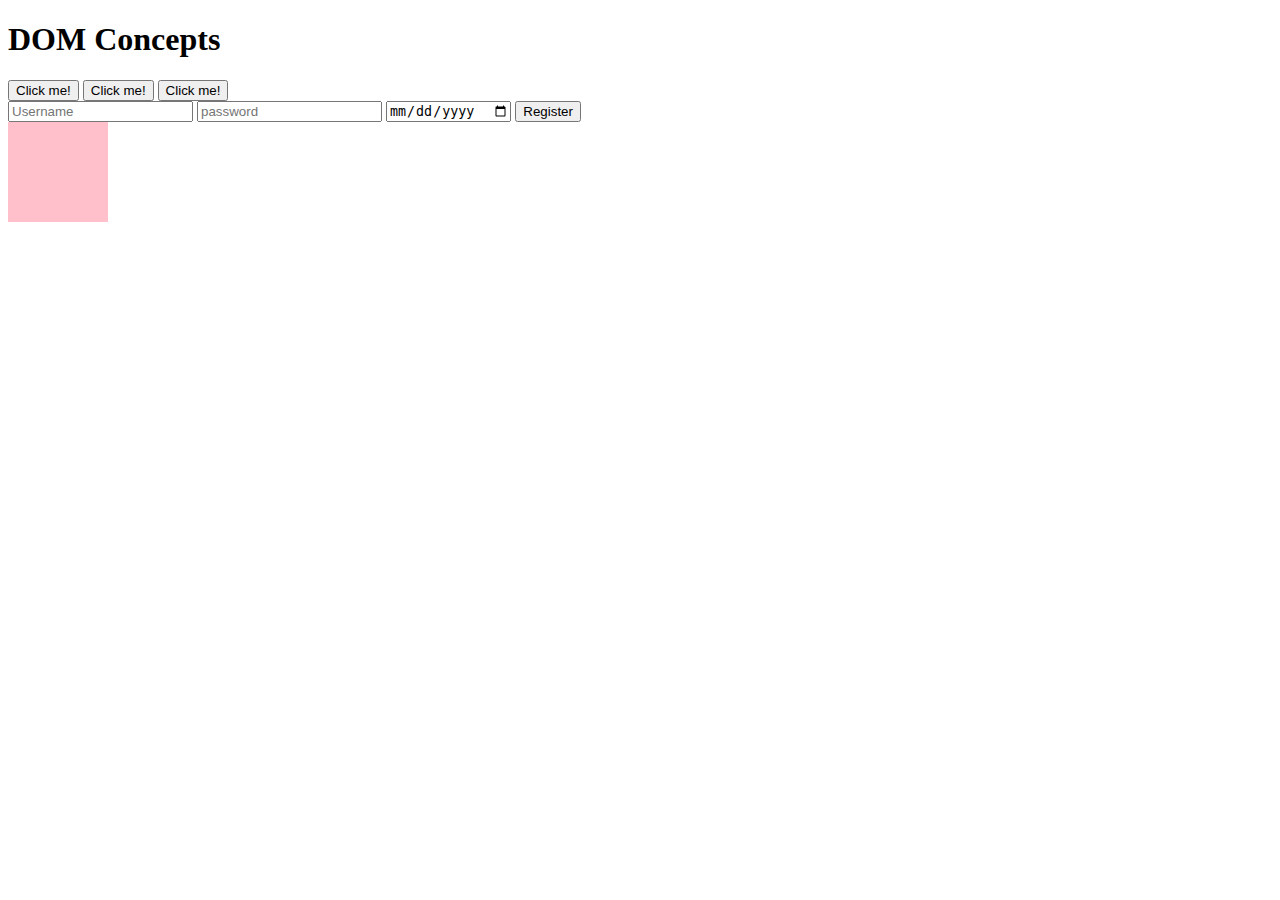
<file: index.html>
<!DOCTYPE html>
<html lang="en">
<head>
    <meta charset="UTF-8">
    <meta name="viewport" content="width=device-width, initial-scale=1.0">
    <title>Hello Welcome to My page</title>
    <link rel="stylesheet" href="style.css">
</head>
<body>
     <h1>DOM Concepts</h1>
    <button id="button" onclick="console.log('Button was clicked')">Click me!</button>
    <button id="button1" onclick="console.log('Button was clicked')">Click me!</button>
    <button id="button2" onclick="console.log('Button was clicked')">Click me!</button>

    <form action="/action">
    <input placeholder="Username" type="text" >
    <input placeholder="password" type="password" id="password">
    <input placeholder="date" type="date" id="date">
    <button>Register</button>
</form> 


    <div class="box" id="box"></div>
    <script src="script.js"></script>
</body>
</html>
</file>
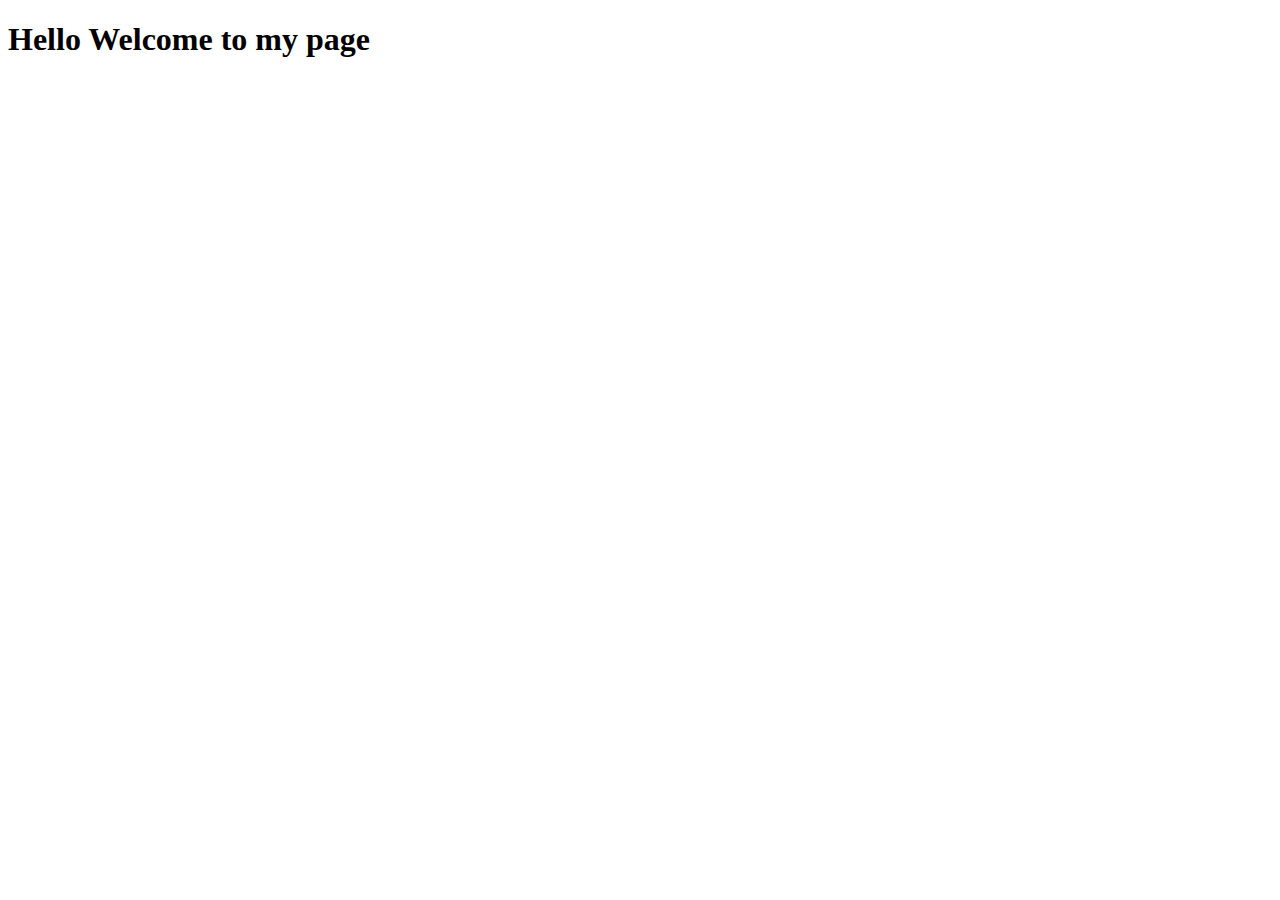
<file: Day2/index.html>
<!DOCTYPE html>
<html lang="en">
<head>
    <meta charset="UTF-8">
    <meta name="viewport" content="width=device-width, initial-scale=1.0">
    <title>Document</title>
</head>
<body>
    <h1>Hello Welcome to my page</h1>
</body>
<script src="ind.js"></script>
</html>
</file>
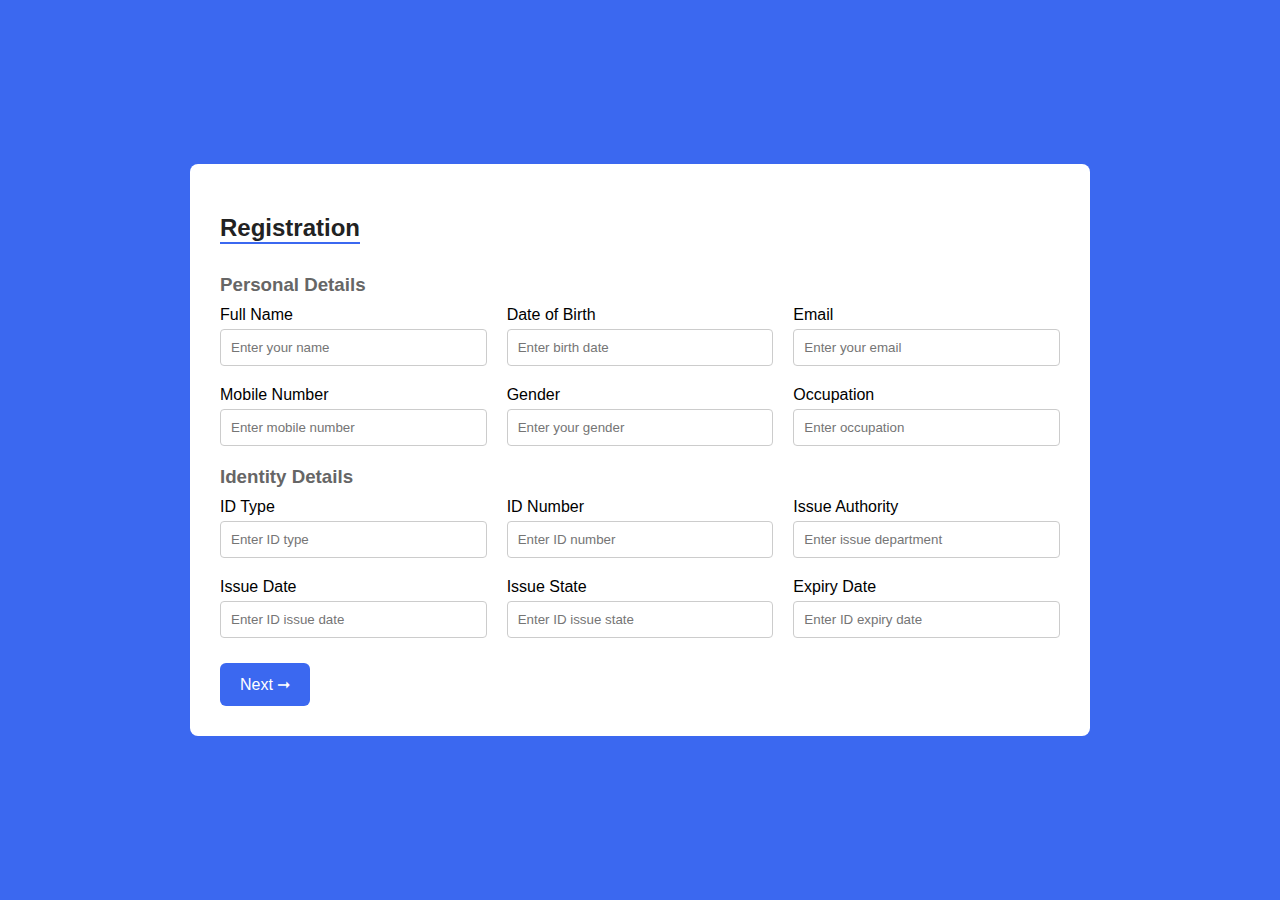
<file: task1.html>
<!DOCTYPE html>
<html lang="en">
<head>
  <meta charset="UTF-8" />
  <meta name="viewport" content="width=device-width, initial-scale=1.0"/>
  <title>Registration Form</title>
  <link rel="stylesheet" href="task1.css" />
</head>
<body>
    <div class="container">
    <form class="form-box" id="form">
      <h2>Registration</h2>
      <h3>Personal Details</h3>
      <div class="form-grid">
        <div><label for="name">Full Name</label><input id="name"type="text" placeholder="Enter your name" /></div>
        <div><label for="date">Date of Birth</label><input id="date" type="calender" placeholder="Enter birth date" /></div>
        <div><label for="email">Email</label><input id="email"type="email" placeholder="Enter your email" /></div>
        <div><label for="number">Mobile Number</label><input id="number" type="number" placeholder="Enter mobile number" /></div>
        <div><label for="gender">Gender</label><input id="gender"type="text" placeholder="Enter your gender" /></div>
        <div><label for="occupation">Occupation</label><input id="occupation"type="text" placeholder="Enter occupation" /></div>
      </div>

      <h3>Identity Details</h3>
      <div class="form-grid">
        <div><label for="id">ID Type</label><input id="id"type="text" placeholder="Enter ID type" /></div>
        <div><label for="id number">ID Number</label><input id="id number"type="text" placeholder="Enter ID number" /></div>
        <div><label for="issue">Issue Authority</label><input id="issue"type="text" placeholder="Enter issue department" /></div>
        <div><label for="issue date">Issue Date</label><input id="issue date"type="text" placeholder="Enter ID issue date" /></div>
        <div><label for="issue state">Issue State</label><input id="issue state"type="text" placeholder="Enter ID issue state" /></div>
        <div><label for="expiry">Expiry Date</label><input id="expiry" type="text" placeholder="Enter ID expiry date" /></div>
      </div>

      <button type="submit">Next ➞</button>
    </form>
    </div>
    <script src="task1.js"></script>
</body>
</html>
</file>
<file: style.css>
.box{
    height: 100px;
    width: 100px;
    background-color: pink;
}
</file>
<file: task1.css>
* {
    box-sizing: border-box;
    font-family: Arial, sans-serif;
  }
  body {
    margin: 0;
    background-color: #3b68f0;
    display: flex;
    justify-content: center;
    align-items: center;
    min-height: 100vh;
  }
.container {
    background-color: white;
    padding: 30px;
    border-radius: 8px;
    width: 90%;
    max-width: 900px;
  }

.form-box h2 {
    margin-bottom: 10px;
    color: #222;
    border-bottom: 2px solid #3b68f0;
    display: inline-block;
  }
  
.form-box h3 {
    margin: 20px 0 10px;
    color: #666;
  }
.form-grid {
    display: grid;
    grid-template-columns: repeat(auto-fit, minmax(250px, 1fr));
    gap: 20px;
  }
input {
    width: 100%;
    padding: 10px;
    margin-top: 5px;
    border: 1px solid #ccc;
    border-radius: 4px;
  }
button {
    margin-top: 25px;
    padding: 12px 20px;
    background-color: #3b68f0;
    color: white;
    border: none;
    border-radius: 6px;
    cursor: pointer;
    font-size: 16px;
  }
  
button:hover {
    background-color: #345ad2;
  }
</file>
